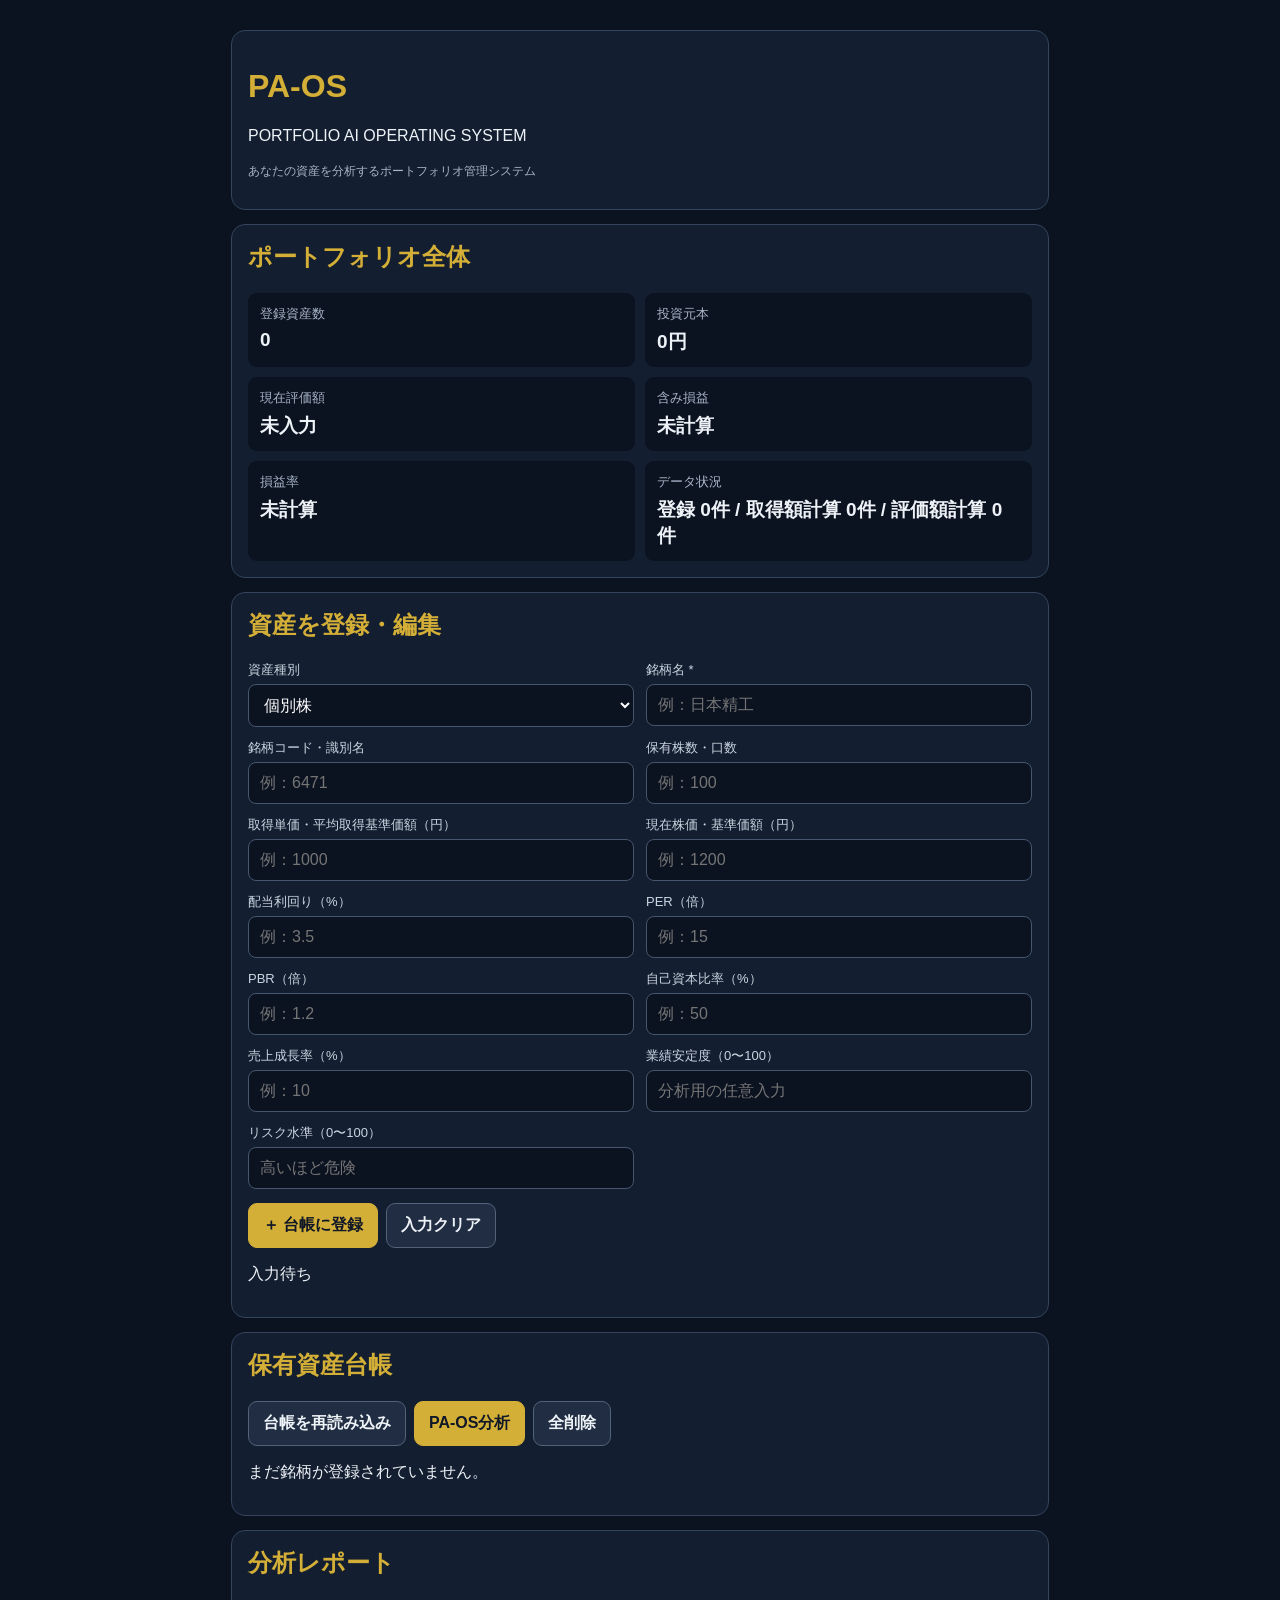
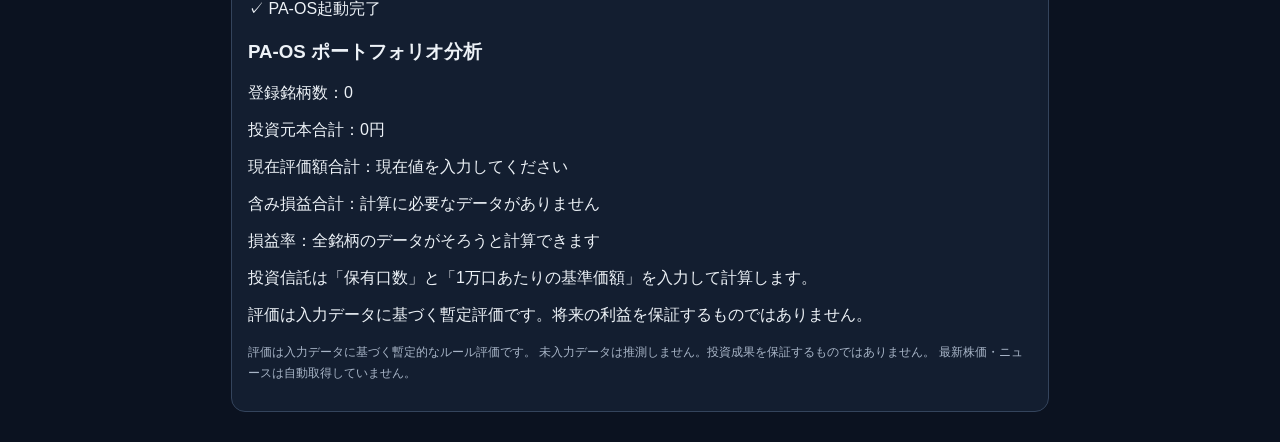
<file: index.html>
<!doctype html>
<html lang="ja">
<head>
  <meta charset="UTF-8">
  <meta name="viewport" content="width=device-width, initial-scale=1, viewport-fit=cover">
  <meta name="theme-color" content="#0b1220">
  <meta name="apple-mobile-web-app-capable" content="yes">
  <title>PA-OS | Portfolio AI</title>
  <link rel="stylesheet" href="style.css">
  <style>
    body { background:#0b1220; color:#edf2f7; }
    .pa-wrap { max-width:850px; margin:auto; padding:16px; }
    .pa-panel { background:#131e30; border:1px solid #34445c; border-radius:14px; padding:16px; margin:14px 0; }
    .pa-panel h2 { color:#d4af37; margin-top:0; }
    .pa-form { display:grid; grid-template-columns:1fr 1fr; gap:12px; }
    .pa-form label { display:block; font-size:13px; margin-bottom:5px; color:#cbd5e1; }
    .pa-form input,.pa-form select { box-sizing:border-box; width:100%; min-width:0; padding:11px; border-radius:8px; border:1px solid #46566e; background:#0b1220; color:white; font-size:16px; }
    .pa-actions { display:flex; flex-wrap:wrap; gap:8px; margin-top:14px; }
    .pa-btn { border:1px solid #d4af37; border-radius:9px; padding:11px 14px; background:#d4af37; color:#101827; font-weight:bold; cursor:pointer; }
    .pa-btn.secondary { background:#202d42; color:#edf2f7; border-color:#52627a; }
    .pa-summary { display:grid; grid-template-columns:1fr 1fr; gap:10px; }
    .pa-stat { background:#0b1220; border-radius:9px; padding:12px; overflow-wrap:anywhere; }
    .pa-stat small { display:block; color:#a8b5c7; margin-bottom:6px; }
    .pa-stat strong { font-size:19px; }
    .holding { background:#0b1220; border:1px solid #34445c; border-radius:12px; padding:14px; margin:12px 0; overflow-wrap:anywhere; }
    .holding-header { display:flex; justify-content:space-between; gap:12px; }
    .holding-name { font-size:18px; font-weight:bold; }
    .holding-code { color:#a8b5c7; font-size:13px; }
    .holding-info { line-height:1.9; margin-top:12px; overflow-wrap:anywhere; }
    .analysis-score { color:#f5d76e; text-align:right; font-weight:bold; }
    .positive { color:#55d6a0; } .negative { color:#ff8585; }
    .pa-note { color:#a8b5c7; font-size:12px; line-height:1.7; }
    @media(max-width:480px) { .pa-form { grid-template-columns:1fr; } .pa-wrap { padding:10px; } }
  </style>
  <script src="script.js?v=6" defer></script>
</head>
<body>
  <main class="pa-wrap">
    <header class="pa-panel">
      <h1 style="color:#d4af37">PA-OS</h1>
      <p>PORTFOLIO AI OPERATING SYSTEM</p>
      <p class="pa-note">あなたの資産を分析するポートフォリオ管理システム</p>
    </header>

    <section class="pa-panel">
      <h2>ポートフォリオ全体</h2>
      <div class="pa-summary">
        <div class="pa-stat"><small>登録資産数</small><strong id="total-holdings">0</strong></div>
        <div class="pa-stat"><small>投資元本</small><strong id="total-cost">0円</strong></div>
        <div class="pa-stat"><small>現在評価額</small><strong id="portfolio-value">未計算</strong></div>
        <div class="pa-stat"><small>含み損益</small><strong id="open-pl">未計算</strong></div>
        <div class="pa-stat"><small>損益率</small><strong id="portfolio-return">未計算</strong></div>
        <div class="pa-stat"><small>データ状況</small><strong id="data-status">入力待ち</strong></div>
      </div>
    </section>

    <section class="pa-panel">
      <h2>資産を登録・編集</h2>
      <form id="holding-form">
        <div class="pa-form">
          <div>
            <label for="stock-type">資産種別</label>
            <select id="stock-type">
              <option value="stock">個別株</option>
              <option value="etf">ETF</option>
              <option value="fund">投資信託</option>
            </select>
          </div>
          <div>
            <label for="stock-name">銘柄名 *</label>
            <input id="stock-name" required placeholder="例：日本精工">
          </div>
          <div>
            <label for="stock-code">銘柄コード・識別名</label>
            <input id="stock-code" placeholder="例：6471">
          </div>
          <div>
            <label for="stock-shares">保有株数・口数</label>
            <input id="stock-shares" type="number" min="0" step="any" placeholder="例：100">
          </div>
          <div>
            <label for="stock-cost">取得単価・平均取得基準価額（円）</label>
            <input id="stock-cost" type="number" min="0" step="any" placeholder="例：1000">
          </div>
          <div>
            <label for="stock-current">現在株価・基準価額（円）</label>
            <input id="stock-current" type="number" min="0" step="any" placeholder="例：1200">
          </div>
          <div>
            <label for="stock-dividend">配当利回り（%）</label>
            <input id="stock-dividend" type="number" min="0" step="any" placeholder="例：3.5">
          </div>
          <div>
            <label for="stock-per">PER（倍）</label>
            <input id="stock-per" type="number" min="0" step="any" placeholder="例：15">
          </div>
          <div>
            <label for="stock-pbr">PBR（倍）</label>
            <input id="stock-pbr" type="number" min="0" step="any" placeholder="例：1.2">
          </div>
          <div>
            <label for="stock-equity">自己資本比率（%）</label>
            <input id="stock-equity" type="number" min="0" max="100" step="any" placeholder="例：50">
          </div>
          <div>
            <label for="stock-growth">売上成長率（%）</label>
            <input id="stock-growth" type="number" step="any" placeholder="例：10">
          </div>
          <div>
            <label for="stock-stability">業績安定度（0〜100）</label>
            <input id="stock-stability" type="number" min="0" max="100" step="any" placeholder="分析用の任意入力">
          </div>
          <div>
            <label for="stock-risk">リスク水準（0〜100）</label>
            <input id="stock-risk" type="number" min="0" max="100" step="any" placeholder="高いほど危険">
          </div>
        </div>
        <div class="pa-actions">
        <button id="add-stock-btn" class="pa-btn" type="button">＋ 台帳に登録</button>
          <button id="clear-form-btn" class="pa-btn secondary" type="button">入力クリア</button>
        </div>
        <p id="save-status" aria-live="polite">入力待ち</p>
      </form>
    </section>

    <section class="pa-panel">
      <h2>保有資産台帳</h2>
      <div class="pa-actions">
        <button id="reload-btn" class="pa-btn secondary" type="button">台帳を再読み込み</button>
        <button id="ai-analysis-btn" class="pa-btn" type="button">PA-OS分析</button>
        <button id="delete-all-btn" class="pa-btn secondary" type="button">全削除</button>
      </div>
      <div id="holdings-list"></div>
    </section>

    <section class="pa-panel">
      <h2>分析レポート</h2>
      <p id="test-status" aria-live="polite">起動確認中</p>
      <div id="ai-analysis-result">
        登録した資産の分析結果がここに表示されます。
      </div>
      <p class="pa-note">
        評価は入力データに基づく暫定的なルール評価です。
        未入力データは推測しません。投資成果を保証するものではありません。
        最新株価・ニュースは自動取得していません。
      </p>
    </section>
  </main>
</body>
</html>
</file>
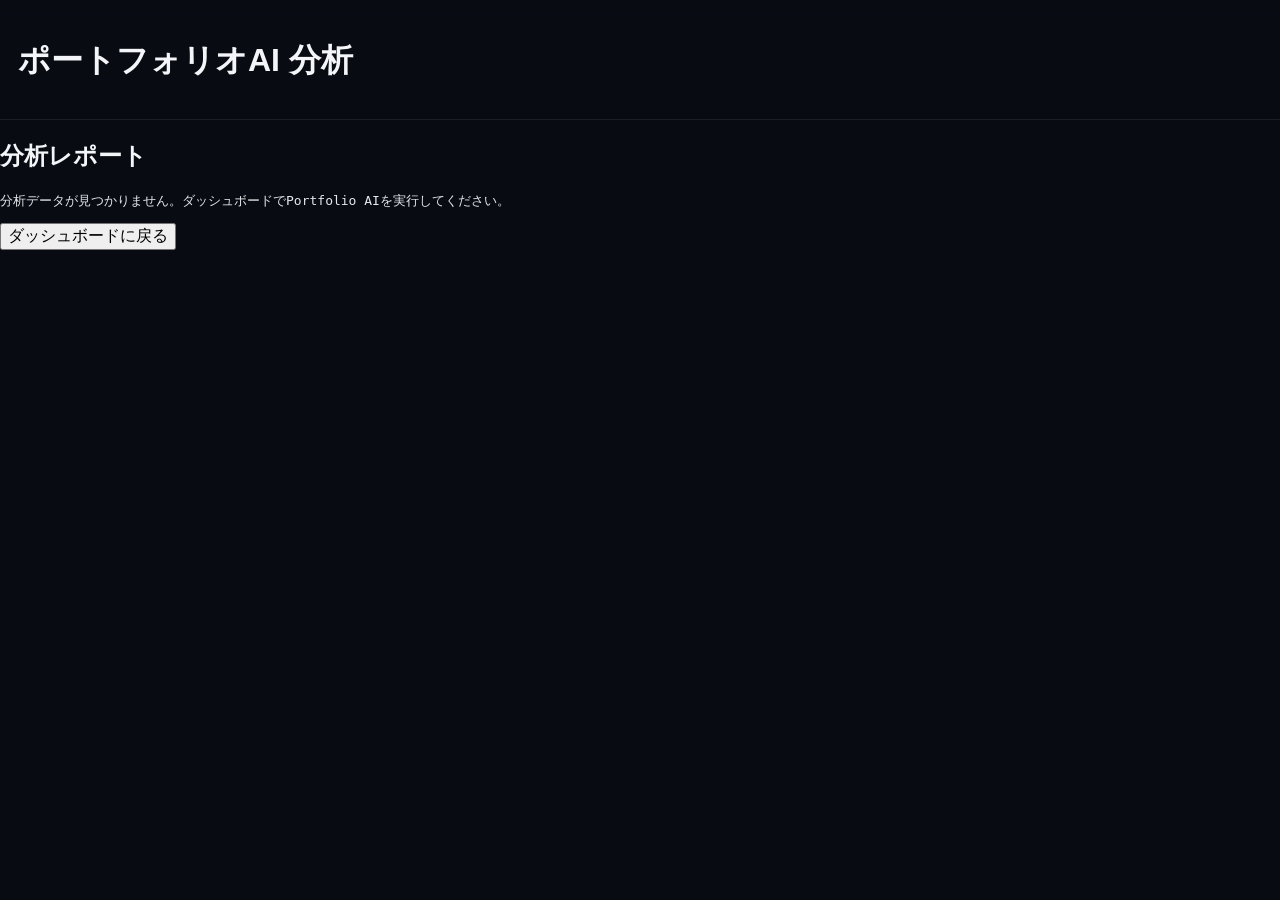
<file: analysis.html>
<!doctype html>
<html lang="ja">
<head>
<meta charset="utf-8" />
<meta name="viewport" content="width=device-width,initial-scale=1,viewport-fit=cover" />
<title>ポートフォリオAI 分析</title>
<link rel="stylesheet" href="./style.css">
</head>
<body>
<header class="topbar">
  <div class="branding"><h1>ポートフォリオAI 分析</h1></div>
</header>
<main class="container">
  <section class="card">
    <div class="card-header"><h2>分析レポート</h2></div>
    <div class="card-body">
      <pre id="aiReport" style="white-space:pre-wrap;color:#e6e7eb"></pre>
    </div>
  </section>
  <section class="card">
    <div class="card-body">
      <button id="backBtn" class="start-btn">ダッシュボードに戻る</button>
    </div>
  </section>
</main>
<script>
// Read report from sessionStorage
const report = sessionStorage.getItem('paos_ai_report');
const el = document.getElementById('aiReport');
if(report){
  try{ el.textContent = JSON.parse(report).join('\n\n'); }
  catch(e){ el.textContent = report; }
} else {
  el.textContent = '分析データが見つかりません。ダッシュボードでPortfolio AIを実行してください。';
}
document.getElementById('backBtn').addEventListener('click', ()=>{ window.location.href = './index.html'; });
</script>
</body>
</html>
</file>
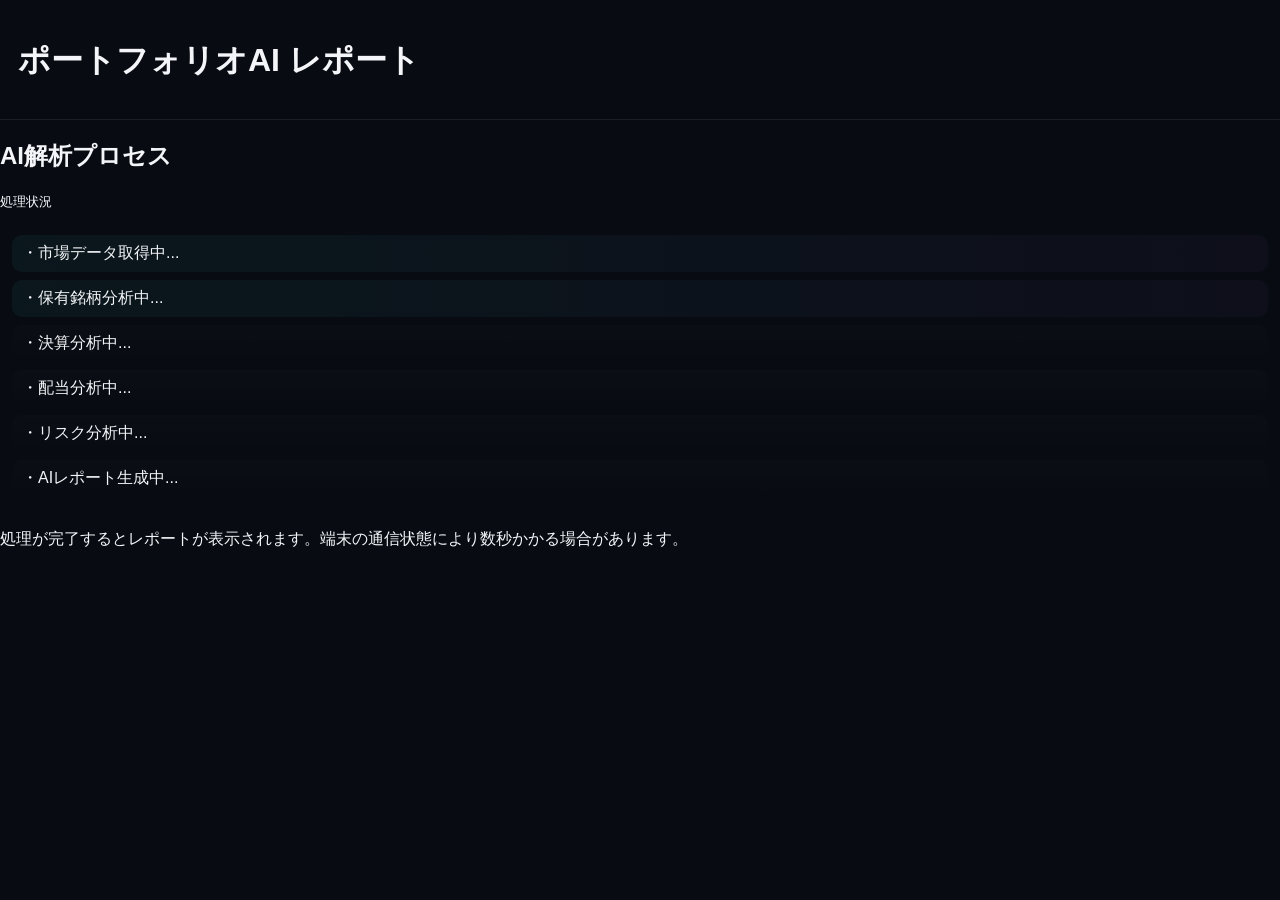
<file: portfolio-ai.html>
<!doctype html>
<html lang="ja">
<head>
<meta charset="utf-8" />
<meta name="viewport" content="width=device-width,initial-scale=1,viewport-fit=cover" />
<title>ポートフォリオAI レポート</title>
<link rel="stylesheet" href="./style.css">
<style>
/* Minimal overrides for report page */
.report-steps{list-style:none;padding:12px;margin:12px 0}
.report-steps li{padding:8px 10px;border-radius:10px;background:linear-gradient(180deg,rgba(255,255,255,0.01),transparent);margin-bottom:8px;display:flex;align-items:center;gap:10px}
.report-steps li.done{background:linear-gradient(90deg,rgba(45,212,191,0.06),rgba(155,110,240,0.04));}
.report-container{margin-top:12px}
.section{margin-bottom:18px;padding:12px;border-radius:12px;background:linear-gradient(180deg,rgba(255,255,255,0.02),rgba(255,255,255,0.01));border:1px solid rgba(255,255,255,0.02)}
.section h3{margin:0 0 8px 0}
.pie-list{display:flex;flex-direction:column;gap:8px}
.pie-item{display:flex;justify-content:space-between;align-items:center}
.bar-wrap{flex:1;height:12px;background:rgba(255,255,255,0.03);border-radius:8px;margin-left:12px;margin-right:12px;overflow:hidden}
.bar-fill{height:100%;background:linear-gradient(90deg,var(--accent1),var(--accent2));}
.report-grid{display:grid;grid-template-columns:1fr;gap:12px}
@media(min-width:720px){.report-grid{grid-template-columns:repeat(2,1fr)}}
.report-actions{display:flex;gap:10px;flex-wrap:wrap}
.btn{background:linear-gradient(135deg,var(--accent1),var(--accent2));padding:10px 12px;border-radius:10px;color:#061018;border:none;font-weight:700;cursor:pointer}
</style>
</head>
<body>
<header class="topbar">
  <div class="branding"><h1>ポートフォリオAI レポート</h1></div>
</header>
<main class="container">
  <section class="card" id="loadingCard">
    <div class="card-header"><h2>AI解析プロセス</h2><small>処理状況</small></div>
    <div class="card-body">
      <ul id="steps" class="report-steps">
        <li data-step="market">・市場データ取得中...</li>
        <li data-step="holdings">・保有銘柄分析中...</li>
        <li data-step="results">・決算分析中...</li>
        <li data-step="dividends">・配当分析中...</li>
        <li data-step="risk">・リスク分析中...</li>
        <li data-step="ai">・AIレポート生成中...</li>
      </ul>
      <div id="loadingNote" class="small">処理が完了するとレポートが表示されます。端末の通信状態により数秒かかる場合があります。</div>
    </div>
  </section>

  <section id="reportCard" class="card" style="display:none">
    <div class="card-header"><h2>レポート</h2><small>総合解析結果</small></div>
    <div class="card-body report-container">

      <div class="section">
        <h3>■ 総合評価</h3>
        <div id="reportGrade" class="big-value">—</div>
      </div>

      <div class="report-grid">
        <div class="section">
          <h3>■ 総資産</h3>
          <div id="reportTotal" class="big-value">—</div>
        </div>
        <div class="section">
          <h3>■ 本日の損益</h3>
          <div id="reportDaily" class="big-value">—</div>
        </div>

        <div class="section">
          <h3>■ 保有比率グラフ</h3>
          <div id="holdingChart" class="pie-list"></div>
        </div>

        <div class="section">
          <h3>■ セクター比率</h3>
          <div id="sectorChart" class="pie-list"></div>
        </div>

        <div class="section">
          <h3>■ 配当評価</h3>
          <div id="reportDividend">—</div>
        </div>

        <div class="section">
          <h3>■ 成長評価</h3>
          <div id="reportGrowth">—</div>
        </div>

        <div class="section">
          <h3>■ リスク評価</h3>
          <div id="reportRisk">—</div>
        </div>

        <div class="section" style="grid-column:1/-1">
          <h3>■ AIコメント</h3>
          <div id="reportComment">—</div>
        </div>

        <div class="section">
          <h3>■ 買い候補</h3>
          <div id="reportBuy">—</div>
        </div>

        <div class="section">
          <h3>■ 保有継続</h3>
          <div id="reportHold">—</div>
        </div>

        <div class="section">
          <h3>■ 注意銘柄</h3>
          <div id="reportWatch">—</div>
        </div>

        <div class="section">
          <h3>■ 売却候補</h3>
          <div id="reportSell">—</div>
        </div>

      </div>

      <div style="margin-top:12px" class="report-actions">
        <button id="backBtn" class="btn">ダッシュボードに戻る</button>
        <button id="savePdf" class="btn">レポートを保存（PDF）</button>
      </div>

    </div>
  </section>

</main>
<script>
(async function(){
  // Steps animation
  const steps = Array.from(document.querySelectorAll('#steps li'));
  function markDone(stepKey){
    const el = document.querySelector(`#steps li[data-step="${stepKey}"]`);
    if(el) el.classList.add('done');
  }

  function sleep(ms){return new Promise(r=>setTimeout(r,ms));}

  // Try to get detailed report from sessionStorage; if not present, request generation via opener or redirect
  let report = null;
  try{ report = JSON.parse(sessionStorage.getItem('paos_ai_report_detailed')); }
  catch(e){ report = null; }

  if(!report){
    // If no report, attempt to call opener (if opened via window.open), otherwise show error
    if(window.opener && window.opener.paos && window.opener.paos.requestDetailedReport){
      // ask opener to generate and store report
      try{
        await window.opener.paos.requestDetailedReport();
        report = JSON.parse(sessionStorage.getItem('paos_ai_report_detailed'));
      } catch(e){ console.error(e); }
    }
  }

  // Simulate step progress with timings
  const timings = [700, 900, 800, 700, 900, 1000];
  for(let i=0;i<steps.length;i++){
    markDone(steps[i].dataset.step);
    await sleep(timings[i]);
  }

  // After steps complete, render report
  if(!report){
    document.getElementById('loadingCard').querySelector('.card-body').innerHTML = '<div class="small">レポートを生成できませんでした。ダッシュボードから再度実行してください。</div>';
    return;
  }

  document.getElementById('loadingCard').style.display = 'none';
  const rc = document.getElementById('reportCard'); rc.style.display = '';

  // Fill simple fields
  document.getElementById('reportGrade').textContent = report.grade || '—';
  document.getElementById('reportTotal').textContent = `¥${(report.totalAssets||0).toLocaleString()}`;
  document.getElementById('reportDaily').textContent = report.dailyPnl || '—';
  document.getElementById('reportDividend').textContent = report.dividendEval || '—';
  document.getElementById('reportGrowth').textContent = report.growthEval || '—';
  document.getElementById('reportRisk').textContent = report.riskEval || '—';
  document.getElementById('reportComment').textContent = (report.aiComment||[]).join('\n\n');

  // Holding chart
  const holdEl = document.getElementById('holdingChart'); holdEl.innerHTML='';
  (report.holdings || []).forEach(h =>{
    const item = document.createElement('div'); item.className='pie-item';
    const name = document.createElement('div'); name.textContent = h.name;
    const wrap = document.createElement('div'); wrap.className='bar-wrap';
    const fill = document.createElement('div'); fill.className='bar-fill'; fill.style.width = `${h.percent}%`;
    wrap.appendChild(fill);
    const pct = document.createElement('div'); pct.textContent = `${h.percent}%`;
    item.appendChild(name); item.appendChild(wrap); item.appendChild(pct);
    holdEl.appendChild(item);
  });

  // Sector chart
  const secEl = document.getElementById('sectorChart'); secEl.innerHTML='';
  (report.sectors || []).forEach(s =>{
    const item = document.createElement('div'); item.className='pie-item';
    const name = document.createElement('div'); name.textContent = s.name;
    const wrap = document.createElement('div'); wrap.className='bar-wrap';
    const fill = document.createElement('div'); fill.className='bar-fill'; fill.style.width = `${s.percent}%`;
    wrap.appendChild(fill);
    const pct = document.createElement('div'); pct.textContent = `${s.percent}%`;
    item.appendChild(name); item.appendChild(wrap); item.appendChild(pct);
    secEl.appendChild(item);
  });

  // Lists
  function renderList(id, arr){
    const el = document.getElementById(id); el.innerHTML='';
    (arr||[]).forEach(name => { const d = document.createElement('div'); d.textContent = '・' + name; el.appendChild(d); });
  }
  renderList('reportBuy', report.buy || []);
  renderList('reportHold', report.hold || []);
  renderList('reportWatch', report.watch || []);
  renderList('reportSell', report.sell || []);

  // Actions
  document.getElementById('backBtn').addEventListener('click', ()=>{ window.location.href = './index.html'; });
  document.getElementById('savePdf').addEventListener('click', ()=>{
    // simple print to PDF
    window.print();
  });

})();
</script>
</body>
</html>
</file>
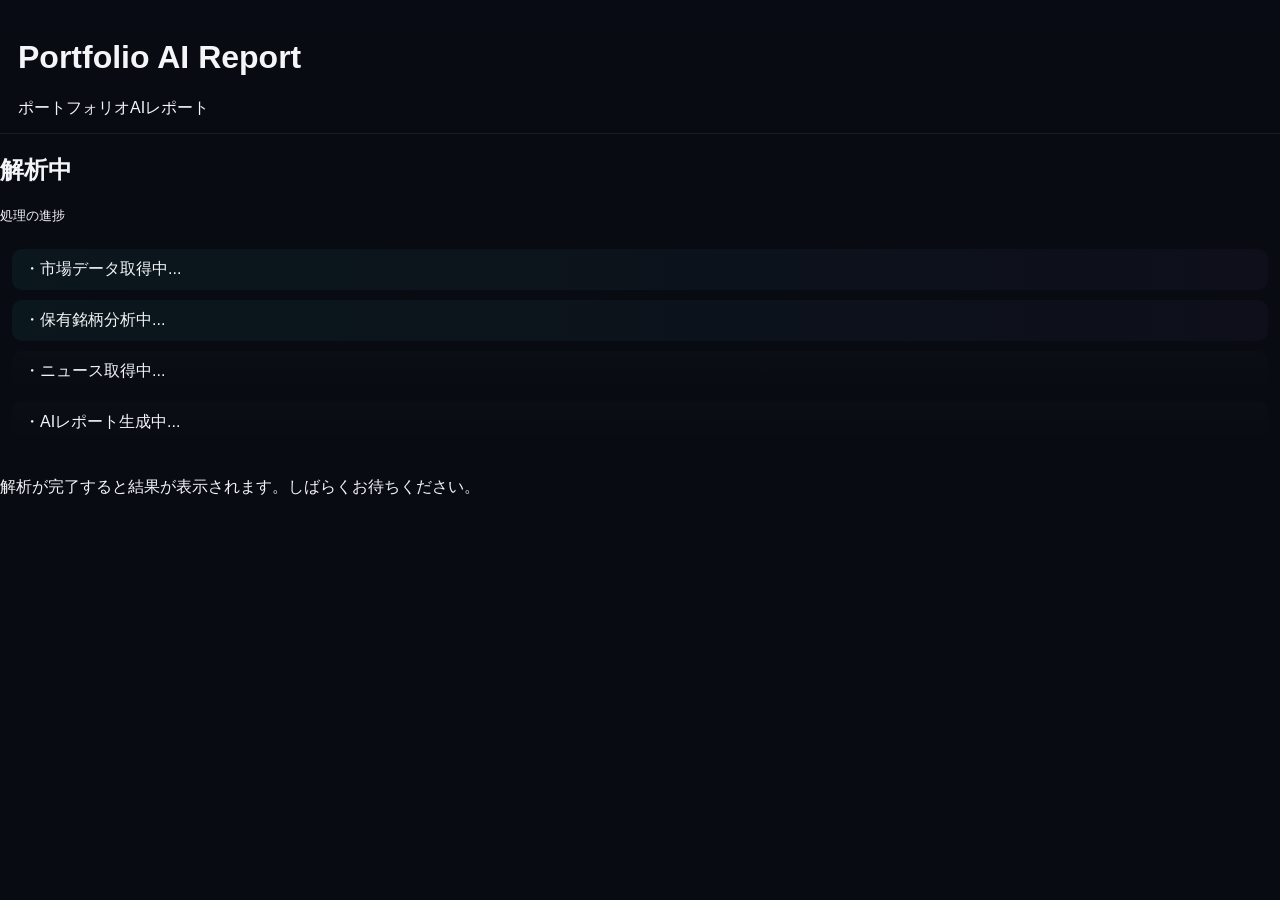
<file: portfolio-report.html>
<!doctype html>
<html lang="ja">
<head>
<meta charset="utf-8" />
<meta name="viewport" content="width=device-width,initial-scale=1,viewport-fit=cover" />
<title>Portfolio AI Report</title>
<link rel="stylesheet" href="./style.css">
<style>
/* Page-specific styles to match dark fantasy theme */
.loading-steps{list-style:none;padding:12px;margin:12px 0}
.loading-steps li{padding:10px 12px;border-radius:10px;background:linear-gradient(180deg,rgba(255,255,255,0.01),transparent);margin-bottom:10px;display:flex;align-items:center;gap:10px}
.loading-steps li.done{background:linear-gradient(90deg,rgba(45,212,191,0.06),rgba(155,110,240,0.04));}
.report-block{margin-top:12px}
.rule{border-top:1px solid rgba(255,255,255,0.03);margin:12px 0}
.report-grid{display:grid;grid-template-columns:1fr;gap:10px}
@media(min-width:720px){.report-grid{grid-template-columns:repeat(2,1fr)}}
.section{padding:12px;border-radius:12px;background:linear-gradient(180deg,rgba(255,255,255,0.02),rgba(255,255,255,0.01));border:1px solid rgba(255,255,255,0.02)}
.big-eval{font-size:20px;font-weight:800;color:#ffd54a}
.sub-eval{font-size:18px;font-weight:700}
.hold-list{display:flex;flex-direction:column;gap:8px}
.hold-card{display:flex;flex-direction:column;padding:10px;border-radius:10px;background:rgba(255,255,255,0.02)}
.hold-meta{display:flex;justify-content:space-between;gap:8px}
.bottom-actions{display:flex;gap:10px;flex-wrap:wrap;margin-top:12px}
.btn{background:linear-gradient(135deg,var(--accent1),var(--accent2));padding:10px 12px;border-radius:10px;color:#061018;border:none;font-weight:700;cursor:pointer}
.btn.ghost{background:transparent;color:var(--muted);border:1px solid rgba(255,255,255,0.03)}
/* Recommendation badges */
.badge{display:inline-block;padding:6px 8px;border-radius:999px;font-weight:700;color:#061018;margin-left:8px;font-size:0.86rem}
.badge.buy{background:#34d399} /* green */
.badge.hold{background:#fbbf24} /* yellow */
.badge.watch{background:#fb923c} /* orange */
.badge.sell{background:#fb7185} /* red */
/* AI analysis and per-holding comment cards */
.ai-analysis{margin-bottom:12px}
.ai-diagnosis{margin-top:8px;color:var(--muted);white-space:pre-line}
.holding-comment{padding:10px;border-radius:10px;background:linear-gradient(180deg,rgba(255,255,255,0.01),transparent);margin-bottom:8px}
/* New small components */
.risk-score{display:flex;gap:8px;align-items:center}
.risk-pill{padding:6px 10px;border-radius:999px;font-weight:700;color:#061018}
.risk-high{background:#fb7185}
.risk-medium{background:#fbbf24}
.risk-low{background:#34d399}
.simulations-list{display:flex;flex-direction:column;gap:8px}
.sim-card{padding:8px;border-radius:10px;background:rgba(255,255,255,0.01);border:1px solid rgba(255,255,255,0.02)}
.guild-comment{padding:10px;border-left:3px solid rgba(122,78,240,0.6);background:linear-gradient(90deg,rgba(122,78,240,0.02),transparent);border-radius:8px;color:var(--muted)}
.mvp-badge{display:inline-block;padding:6px 10px;border-radius:8px;background:linear-gradient(135deg,#ffd54a,#ffb86b);color:#061018;font-weight:800;margin-left:8px}
.small-muted{color:var(--muted);font-size:0.9rem;margin-top:6px}
@media(min-width:720px){
  .ai-analysis{display:flex;gap:12px;align-items:flex-start}
  .ai-left{flex:1}
  .ai-right{width:320px}
}
</style>
</head>
<body>
<header class="topbar">
  <div class="branding"><h1>Portfolio AI Report</h1><div class="sub">ポートフォリオAIレポート</div></div>
</header>
<main class="container">

  <section class="card" id="loadingSection">
    <div class="card-header"><h2>解析中</h2><small>処理の進捗</small></div>
    <div class="card-body">
      <ul id="steps" class="loading-steps">
        <li data-step="market">・市場データ取得中...</li>
        <li data-step="holdings">・保有銘柄分析中...</li>
        <li data-step="news">・ニュース取得中...</li>
        <li data-step="ai">・AIレポート生成中...</li>
      </ul>
      <div id="loadingNote" class="small">解析が完了すると結果が表示されます。しばらくお待ちください。</div>
    </div>
  </section>

  <section id="reportSection" class="card" style="display:none">
    <div class="card-header"><h2>Portfolio AI Report</h2><small>総合レポート</small></div>
    <div class="card-body report-block">

      <!-- AI総合分析 -->
      <div class="section ai-analysis">
        <div class="ai-left">
          <h3>「AI総合分析」</h3>
          <div>
            <strong>■ 総合評価</strong>
            <div id="aiGrade" class="big-eval">—</div>
          </div>
          <div style="margin-top:10px"><strong>■ ポートフォリオ診断</strong>
            <div id="aiDiagnosis" class="ai-diagnosis">—</div>
          </div>

          <div class="rule"></div>

          <h3>リスク分析</h3>
          <div id="rRisk" class="small-muted">—</div>

          <div class="rule"></div>

          <h3>シミュレーション（3パターン）</h3>
          <div id="rSimulations" class="simulations-list">
            <!-- populated by JS -->
          </div>

        </div>

        <div class="ai-right">
          <div class="section">
            <h4>ギルドマスターのコメント</h4>
            <div id="guildComment" class="guild-comment">—</div>
          </div>

          <div class="section" style="margin-top:10px">
            <h4>Today's Strategy</h4>
            <div id="rStrategyShort" class="small-muted">—</div>
          </div>
        </div>
      </div>

      <div class="section">
        <div class="sub-eval">━━━━━━━━━━━━━━━━━━</div>
        <h3>総合評価</h3>
        <div id="overallStars" class="big-eval">★★★★★</div>
        <div id="overallRank" class="sub-eval">Sランク</div>
        <div class="sub-eval">━━━━━━━━━━━━━━━━━━</div>
      </div>

      <div class="report-grid">
        <div class="section">
          <h3>総資産</h3>
          <div id="rTotalAssets">—</div>
        </div>
        <div class="section">
          <h3>本日の損益</h3>
          <div id="rDailyPnl">—</div>
        </div>
        <div class="section">
          <h3>保有銘柄数</h3>
          <div id="rHoldingsCount">—</div>
        </div>
        <div class="section">
          <h3>配当予想</h3>
          <div id="rDividendForecast">—</div>
        </div>
      </div>

      <div class="rule"></div>
      <div class="section">
        <h3>AI総評</h3>
        <div id="rAiSummary">—</div>
      </div>

      <div class="rule"></div>
      <div class="section">
        <h3>今日の作戦（詳細）</h3>
        <div id="rStrategy">
          <div><strong>・買い候補</strong><div id="rBuy">—</div></div>
          <div style="margin-top:8px"><strong>・保有継続</strong><div id="rHold">—</div></div>
          <div style="margin-top:8px"><strong>・注意銘柄</strong><div id="rWatch">—</div></div>
          <div style="margin-top:8px"><strong>・利益確定候補</strong><div id="rSell">—</div></div>
        </div>
      </div>

      <div class="rule"></div>

      <!-- 銘柄別AIコメント -->
      <div class="section">
        <h3>銘柄別AIコメント</h3>
        <div id="holdingComments"></div>
      </div>

      <div class="rule"></div>
      <div class="section">
        <h3>保有銘柄一覧</h3>
        <div id="holdingsList" class="hold-list"></div>
      </div>

      <div class="rule"></div>
      <div class="section">
        <h3>MVP（主要銘柄）</h3>
        <div id="rMvp" class="small-muted">—</div>
      </div>

      <div class="bottom-actions">
        <button id="backBtn" class="btn">ダッシュボードに戻る</button>
      </div>

    </div>
  </section>

</main>
<script>
(async function(){
  function qs(sel){return document.querySelector(sel);} 
  function qsa(sel){return Array.from(document.querySelectorAll(sel));}
  const steps = qsa('#steps li');
  function markDone(stepKey){
    const el = qs(`#steps li[data-step="${stepKey}"]`);
    if(el) el.classList.add('done');
  }
  function sleep(ms){return new Promise(r=>setTimeout(r,ms));}

  // Try to read detailed report from sessionStorage
  let report = null;
  try{ report = JSON.parse(sessionStorage.getItem('paos_ai_report_detailed')); } catch(e){ report = null; }

  // If not available, try to request via opener (non-blocking)
  if(!report && window.opener && window.opener.paos && window.opener.paos.requestDetailedReport){
    try{ await window.opener.paos.requestDetailedReport(); report = JSON.parse(sessionStorage.getItem('paos_ai_report_detailed')); } catch(e){ report = null; }
  }

  const timings = [700,900,900,1200];
  const keys = ['market','holdings','news','ai'];
  for(let i=0;i<keys.length;i++){
    markDone(keys[i]);
    await sleep(timings[i]);
  }

  if(!report){
    const body = qs('#loadingSection .card-body');
    body.innerHTML = '<div class="small">レポートが見つかりません。ダッシュボードからPortfolio AIを実行してください。</div>';
    return;
  }

  // Render report
  qs('#loadingSection').style.display = 'none';
  qs('#reportSection').style.display = '';

  // Helper: safe text
  function txt(id, value){ const el = qs('#' + id); if(!el) return; el.textContent = value != null ? value : '—'; }

  // AI総合分析
  txt('aiGrade', report.aiAnalysis ? (report.aiAnalysis.grade || '—') : '—');
  txt('aiDiagnosis', report.aiAnalysis ? ((report.aiAnalysis.diagnosis && report.aiAnalysis.diagnosis.length) ? report.aiAnalysis.diagnosis.join('\n') : '—') : '—');

  // Header values
  txt('rTotalAssets', report.totalAssets != null ? `¥${Number(report.totalAssets).toLocaleString()}` : '—');
  txt('rDailyPnl', report.dailyPnl != null ? (typeof report.dailyPnl === 'number' ? `${report.dailyPnl>0?'+':''}¥${Math.abs(report.dailyPnl).toLocaleString()}` : report.dailyPnl) : '—');
  txt('rHoldingsCount', (report.holdings || []).length);
  txt('rDividendForecast', report.dividendEval || '—');

  // Overall grade mapping
  (function(){
    const g = (report.grade || 'B').toUpperCase();
    const stars = g==='S' ? '★★★★★' : g==='A' ? '★★★★' : g==='B' ? '★★★' : g==='C' ? '★★' : '★';
    txt('overallStars', stars);
    txt('overallRank', (g === 'S') ? 'Sランク' : (g + 'ランク'));
  })();

  // AI summary
  txt('rAiSummary', (report.aiComment && report.aiComment.length) ? report.aiComment.join('\n\n') : (report.aiComment || '—'));

  // Strategy lists
  function renderNames(id, arr){
    const el = qs('#' + id);
    if(!el) return;
    el.innerHTML = '';
    (arr||[]).forEach(n=>{
      const d = document.createElement('div');
      d.textContent = '・' + n;
      el.appendChild(d);
    });
    if(!(arr||[]).length) el.textContent = '—';
  }
  renderNames('rBuy', report.buy); renderNames('rHold', report.hold); renderNames('rWatch', report.watch); renderNames('rSell', report.sell);

  // Risk analysis
  (function(){
    const container = qs('#rRisk');
    if(!container) return;
    const risk = report.riskLevel || 'unknown';
    if(risk === 'high'){
      container.innerHTML = '<div class="risk-score"><div class="risk-pill risk-high">高リスク</div><div class="small-muted">短期的なボラティリティが予想されます。ヘッジや一部利確を検討。</div></div>';
    } else if(risk === 'medium'){
      container.innerHTML = '<div class="risk-score"><div class="risk-pill risk-medium">中リスク</div><div class="small-muted">バランス良好。銘柄選定を継続監視。</div></div>';
    } else if(risk === 'low'){
      container.innerHTML = '<div class="risk-score"><div class="risk-pill risk-low">低リスク</div><div class="small-muted">安定傾向。配当・長期保有を推奨。</div></div>';
    } else {
      container.textContent = (report.riskSummary || '—');
    }
  })();

  // Simulations
  (function(){
    const el = qs('#rSimulations');
    el.innerHTML = '';
    const sims = report.simulations || [];
    if(!sims.length){
      el.textContent = '—';
      return;
    }
    sims.slice(0,3).forEach(s=>{
      const card = document.createElement('div'); card.className='sim-card';
      const title = document.createElement('div'); title.style.fontWeight='800'; title.textContent = s.name || 'シミュレーション';
      const desc = document.createElement('div'); desc.className='small-muted'; desc.style.marginTop='6px'; desc.textContent = s.summary || '';
      const value = document.createElement('div'); value.style.marginTop='8px'; value.textContent = `期待値: ${s.expectedReturn != null ? (s.expectedReturn>0?'+':'') + (s.expectedReturn + '%') : '—'}`;
      card.appendChild(title); card.appendChild(desc); card.appendChild(value);
      el.appendChild(card);
    });
  })();

  // Guild Master comment
  txt('guildComment', report.guildComment || (report.guildMasterNote || '—'));

  // Today's Strategy short
  txt('rStrategyShort', (report.todayStrategy && report.todayStrategy.slice(0,200)) || '—');

  // 銘柄別AIコメント
  const hc = qs('#holdingComments'); hc.innerHTML='';
  (report.holdings||[]).forEach(h =>{
    const box = document.createElement('div'); box.className='holding-comment';
    const title = document.createElement('div'); title.style.fontWeight='800'; title.textContent = h.name || '—';

    // badge
    const badge = document.createElement('span'); badge.className='badge ' + ((h.recommendation || 'hold').toLowerCase());
    const badgeMap = { buy: '🟢 買い増し', hold: '🟡 保有', watch: '🟠 様子見', sell: '🔴 利益確定候補' };
    badge.textContent = badgeMap[(h.recommendation || 'hold').toLowerCase()] || '🟡 保有';

    title.appendChild(badge);
    const lines = document.createElement('div'); lines.style.marginTop='8px';
    if(h.aiComment && h.aiComment.length){
      h.aiComment.forEach(line=>{ const p=document.createElement('div'); p.textContent = '・' + line; lines.appendChild(p); });
    } else {
      lines.textContent = '・コメントなし';
    }
    box.appendChild(title); box.appendChild(lines); hc.appendChild(box);
  });

  // Holdings list cards
  const hl = qs('#holdingsList'); hl.innerHTML='';
  (report.holdings||[]).forEach(h =>{
    const card = document.createElement('div'); card.className='hold-card';
    const title = document.createElement('div'); title.textContent = h.name || '—'; title.style.fontWeight='800';
    const meta = document.createElement('div'); meta.className='hold-meta';
    const val = document.createElement('div'); val.textContent = `評価額: ${h.value != null ? '¥' + Number(h.value).toLocaleString() : '—'}`;
    const pnl = document.createElement('div'); pnl.textContent = `損益: ${h.pnl != null ? (h.pnl>0?'+':'') + '¥' + Math.abs(h.pnl).toLocaleString() : '—'}`;
    if(h.pnl > 0) pnl.className = 'pnl up'; else if(h.pnl < 0) pnl.className = 'pnl down';
    meta.appendChild(val); meta.appendChild(pnl);
    const row2 = document.createElement('div'); row2.style.marginTop='8px'; row2.textContent = `本日の変動: ${h.todayChange||'—'} ・ 役職: ${h.job||'—'} ・ レベル: ${h.level||'—'}`;
    const row3 = document.createElement('div'); row3.style.marginTop='8px'; row3.textContent = `配当評価: ${h.dividendRank||'—'} ・ 成長評価: ${h.growthRank||'—'}`;
    const comment = document.createElement('div'); comment.style.marginTop='8px'; comment.textContent = `AIコメント: ${(h.aiComment||[]).slice(0,2).join(' / ') || '—'}`;
    // MVP marker
    if(report.mvp && report.mvp === h.id){
      const m = document.createElement('span'); m.className='mvp-badge'; m.textContent='MVP';
      title.appendChild(m);
    }
    card.appendChild(title); card.appendChild(meta); card.appendChild(row2); card.appendChild(row3); card.appendChild(comment);
    hl.appendChild(card);
  });

  // MVP display
  (function(){
    const el = qs('#rMvp');
    if(!el) return;
    if(report.mvpName){
      el.innerHTML = `<strong>${report.mvpName}</strong> がMVPです。${report.mvpReason || ''}`;
    } else {
      el.textContent = '—';
    }
  })();

  qs('#backBtn').addEventListener('click', ()=>{ window.location.href = './index.html'; });

})();
</script>
</body>
</html>
</file>
<file: style.css>
:root {
  --bg: #080b12;
  --panel: #111722;
  --panel2: #171e2b;
  --gold: #d8b45a;
  --gold2: #f0d98b;
  --silver: #c9d0dc;
  --text: #f3f5f8;
  --muted: #8e98a8;
  --line: rgba(255,255,255,0.08);
  --green: #6dd6a0;
  --red: #e77b7b;
  --blue: #79a9e8;
}

* {
  box-sizing: border-box;
}

html,
body {
  margin: 0;
  padding: 0;
  background: var(--bg);
  color: var(--text);
  font-family:
    -apple-system,
    BlinkMacSystemFont,
    "Hiragino Sans",
    "Yu Gothic",
    sans-serif;
}

body {
  min-height: 100vh;
}

button {
  font: inherit;
}

button:active {
  transform: scale(0.98);
}

#app {
  width: 100%;
  max-width: 720px;
  margin: auto;
  min-height: 100vh;
  padding-bottom: 40px;
}

/* HEADER */

.topbar {
  position: sticky;
  top: 0;
  z-index: 20;

  display: flex;
  justify-content: space-between;
  align-items: center;

  padding: 18px 18px 14px;

  background:
    linear-gradient(
      to bottom,
      rgba(8,11,18,0.98),
      rgba(8,11,18,0.88)
    );

  border-bottom: 1px solid var(--line);
}

.logo {
  font-size: 23px;
  font-weight: 900;
  letter-spacing: 0.15em;
}

.subtitle {
  color: var(--muted);
  font-size: 8px;
  letter-spacing: 0.18em;
  margin-top: 3px;
}

.market-badge {
  display: flex;
  align-items: center;
  gap: 7px;

  padding: 7px 10px;

  border: 1px solid var(--line);
  border-radius: 20px;

  color: var(--muted);
  font-size: 9px;
}

.status-dot {
  width: 7px;
  height: 7px;
  border-radius: 50%;
  background: var(--green);
  box-shadow: 0 0 10px var(--green);
}

/* SCREEN */

.screen {
  display: none;
  padding: 22px 18px 40px;
}

.screen.active {
  display: block;
}

/* START */

.hero {
  text-align: center;
  padding: 70px 10px 40px;
}

.hero-emblem {
  width: 100px;
  height: 100px;

  margin: 0 auto 25px;

  display: grid;
  place-items: center;

  border: 1px solid rgba(216,180,90,0.45);
  border-radius: 28px;

  font-size: 42px;

  background:
    radial-gradient(
      circle,
      rgba(216,180,90,0.18),
      transparent 70%
    );

  box-shadow:
    0 0 45px rgba(216,180,90,0.08);
}

.eyebrow {
  color: var(--gold);
  font-size: 9px;
  font-weight: 800;
  letter-spacing: 0.2em;
}

.hero h1 {
  font-size: 34px;
  line-height: 1.35;
  margin: 15px 0;
}

.hero h1 span {
  color: var(--gold2);
}

.hero p {
  color: var(--muted);
  line-height: 1.9;
  font-size: 13px;
}

.main-button {
  margin-top: 30px;

  width: 100%;
  max-width: 340px;

  padding: 18px 20px;

  border: 1px solid var(--gold);
  border-radius: 14px;

  color: #111;
  background:
    linear-gradient(
      135deg,
      var(--gold2),
      var(--gold)
    );

  font-weight: 900;
  font-size: 15px;

  box-shadow:
    0 0 25px rgba(216,180,90,0.16);

  cursor: pointer;
}

.main-button span {
  margin-right: 8px;
}

.sample-status {
  display: grid;
  grid-template-columns: repeat(3,1fr);

  border: 1px solid var(--line);
  border-radius: 14px;

  overflow: hidden;
}

.sample-status > div {
  padding: 16px 8px;
  text-align: center;
  border-right: 1px solid var(--line);
}

.sample-status > div:last-child {
  border-right: 0;
}

.sample-status span {
  display: block;
  color: var(--muted);
  font-size: 8px;
  letter-spacing: 0.15em;
}

.sample-status strong {
  display: block;
  margin-top: 7px;
  font-size: 13px;
}

/* GUILD HEADER */

.guild-header {
  display: flex;
  justify-content: space-between;
  align-items: center;

  padding: 8px 2px 20px;
}

.guild-header h2 {
  margin: 7px 0 4px;
  font-size: 25px;
}

.guild-class {
  color: var(--muted);
  font-size: 11px;
}

.guild-rank {
  text-align: center;
}

.guild-rank span {
  display: block;
  color: var(--muted);
  font-size: 7px;
  letter-spacing: 0.12em;
}

.guild-rank strong {
  display: block;
  color: var(--gold2);
  font-size: 40px;
}

/* SCORE */

.score-card {
  display: flex;
  justify-content: space-between;
  gap: 20px;

  padding: 20px;

  border: 1px solid rgba(216,180,90,0.2);
  border-radius: 18px;

  background:
    linear-gradient(
      135deg,
      rgba(216,180,90,0.08),
      rgba(17,23,34,0.95)
    );
}

.card-label {
  color: var(--muted);
  font-size: 8px;
  letter-spacing: 0.15em;
}

.score-number {
  margin-top: 5px;
}

.score-number strong {
  color: var(--gold2);
  font-size: 44px;
}

.score-number span {
  color: var(--muted);
  font-size: 13px;
}

.score-description {
  flex: 1;
  align-self: center;
}

.score-description strong {
  font-size: 13px;
}

.score-description p {
  color: var(--muted);
  font-size: 11px;
  line-height: 1.6;
}

/* SECTION */

.section-title {
  display: flex;
  justify-content: space-between;
  align-items: end;

  margin: 28px 2px 12px;
}

.section-title h3 {
  margin: 5px 0 0;
  font-size: 17px;
}

.formation-name {
  color: var(--gold2);
  font-size: 10px;
}

/* PARTY */

.party-grid {
  display: grid;
  grid-template-columns: repeat(2,1fr);
  gap: 10px;
}

.member-card {
  position: relative;

  padding: 16px;

  min-height: 145px;

  background: var(--panel);

  border: 1px solid var(--line);
  border-radius: 16px;

  cursor: pointer;

  overflow: hidden;
}

.member-card:hover {
  border-color: rgba(216,180,90,0.4);
}

.member-icon {
  font-size: 38px;
  margin-bottom: 7px;
}

.member-role {
  color: var(--gold);
  font-size: 8px;
  letter-spacing: 0.15em;
}

.member-name {
  margin-top: 5px;
  font-size: 13px;
  font-weight: 800;
}

.member-score {
  position: absolute;
  right: 12px;
  top: 12px;

  color: var(--gold2);
  font-size: 20px;
  font-weight: 900;
}

/* MVP */

.mvp-card {
  display: flex;
  align-items: center;
  gap: 13px;

  margin-top: 16px;
  padding: 16px;

  border: 1px solid rgba(216,180,90,0.22);
  border-radius: 16px;

  background: var(--panel);
}

.mvp-icon {
  width: 46px;
  height: 46px;

  display: grid;
  place-items: center;

  border-radius: 13px;

  background: rgba(216,180,90,0.1);

  font-size: 23px;
}

.mvp-card h3 {
  margin: 4px 0;
  font-size: 15px;
}

.mvp-card p {
  margin: 0;
  color: var(--muted);
  font-size: 10px;
}

.mvp-score {
  margin-left: auto;
  text-align: right;
}

.mvp-score strong {
  color: var(--gold2);
  font-size: 25px;
}

.mvp-score span {
  display: block;
  color: var(--muted);
  font-size: 7px;
}

/* RISK */

.risk-card {
  padding: 17px;

  background: var(--panel);
  border: 1px solid var(--line);
  border-radius: 16px;
}

.risk-row {
  margin-bottom: 17px;
}

.risk-row:last-child {
  margin-bottom: 0;
}

.risk-name {
  display: flex;
  justify-content: space-between;

  margin-bottom: 7px;

  color: var(--muted);
  font-size: 10px;
}

.risk-name strong {
  color: var(--text);
}

.risk-bar {
  height: 7px;
  background: rgba(255,255,255,0.06);
  border-radius: 20px;
  overflow: hidden;
}

.risk-bar div {
  height: 100%;
  background: var(--gold);
  border-radius: 20px;
}

/* STRATEGY */

.strategy-grid {
  display: grid;
  grid-template-columns: repeat(2,1fr);
  gap: 9px;
}

.strategy-card {
  padding: 15px;

  border: 1px solid var(--line);
  border-radius: 14px;

  background: var(--panel);
}

.strategy-card span {
  display: block;
  font-size: 22px;
  margin-bottom: 8px;
}

.strategy-card strong {
  display: block;
  font-size: 12px;
}

.strategy-card small {
  color: var(--muted);
  font-size: 7px;
  letter-spacing: 0.12em;
}

/* HOLDINGS */

.holdings-list {
  display: grid;
  gap: 8px;
}

.holding-row {
  display: flex;
  align-items: center;
  gap: 12px;

  padding: 13px;

  background: var(--panel);
  border: 1px solid var(--line);
  border-radius: 13px;

  cursor: pointer;
}

.holding-icon {
  width: 40px;
  height: 40px;

  display: grid;
  place-items: center;

  border-radius: 11px;

  background: var(--panel2);

  font-size: 20px;
}

.holding-info {
  flex: 1;
}

.holding-info strong {
  display: block;
  font-size: 12px;
}

.holding-info span {
  color: var(--muted);
  font-size: 9px;
}

.holding-score {
  color: var(--gold2);
  font-size: 17px;
  font-weight: 900;
}

/* BUTTONS */

.small-button,
.outline-button,
.back-button,
.back-top {
  border: 1px solid var(--line);
  background: transparent;
  color: var(--silver);
  border-radius: 9px;
  cursor: pointer;
}

.small-button {
  padding: 7px 10px;
  font-size: 9px;
}

.outline-button {
  padding: 11px 14px;
  border-color: rgba(216,180,90,0.4);
  color: var(--gold2);
}

.back-button {
  width: 100%;
  margin-top: 30px;
  padding: 13px;
  color: var(--muted);
}

.back-top {
  padding: 8px 12px;
  margin-bottom: 20px;
}

/* CANDIDATE */

.candidate-card {
  margin-top: 20px;
  padding: 18px;

  border: 1px solid rgba(121,169,232,0.2);
  border-radius: 16px;

  background:
    linear-gradient(
      135deg,
      rgba(121,169,232,0.08),
      var(--panel)
    );
}

.candidate-card h3 {
  margin: 6px 0;
  font-size: 16px;
}

.candidate-card p {
  color: var(--muted);
  font-size: 10px;
  line-height: 1.7;
}

/* DETAIL */

.detail-hero {
  display: flex;
  align-items: center;
  gap: 18px;

  padding: 12px 0 25px;
}

.character-large {
  width: 90px;
  height: 90px;

  display: grid;
  place-items: center;

  border-radius: 22px;

  background:
    radial-gradient(
      circle,
      rgba(216,180,90,0.13),
      var(--panel)
    );

  border: 1px solid var(--line);

  font-size: 48px;
}

.detail-hero h2 {
  margin: 5px 0;
  font-size: 25px;
}

#detail-code {
  color: var(--muted);
  font-size: 10px;
}

.detail-score {
  padding: 20px;

  border-radius: 16px;

  background: var(--panel);

  border: 1px solid var(--line);

  text-align: center;
}

.detail-score span {
  display: block;
  color: var(--muted);
  font-size: 8px;
  letter-spacing: 0.15em;
}

.detail-score strong {
  color: var(--gold2);
  font-size: 50px;
}

.detail-score small {
  color: var(--muted);
}

.detail-grid {
  display: grid;
  grid-template-columns: repeat(2,1fr);
  gap: 8px;

  margin-top: 10px;
}

.detail-grid > div {
  padding: 15px;

  background: var(--panel);
  border: 1px solid var(--line);
  border-radius: 13px;
}

.detail-grid span {
  display: block;
  color: var(--muted);
  font-size: 9px;
}

.detail-grid strong {
  display: block;
  margin-top: 5px;
  color: var(--gold2);
  font-size: 22px;
}

.detail-panel {
  margin-top: 10px;
  padding: 17px;

  background: var(--panel);
  border: 1px solid var(--line);
  border-radius: 15px;
}

.detail-panel h3 {
  margin: 0 0 7px;
  font-size: 13px;
}

.detail-panel p {
  margin: 0;
  color: var(--muted);
  font-size: 11px;
  line-height: 1.8;
}

.detail-panel.advice {
  border-color: rgba(216,180,90,0.25);
}

/* ALL MEMBERS */

.page-title h2 {
  margin: 8px 0 20px;
  font-size: 24px;
}

.all-members-list {
  display: grid;
  gap: 9px;
}

/* RESPONSIVE */

@media (min-width: 600px) {

  #app {
    padding-left: 30px;
    padding-right: 30px;
  }

  .party-grid {
    grid-template-columns: repeat(3,1fr);
  }

  .strategy-grid {
    grid-template-columns: repeat(4,1fr);
  }

}
</file>
